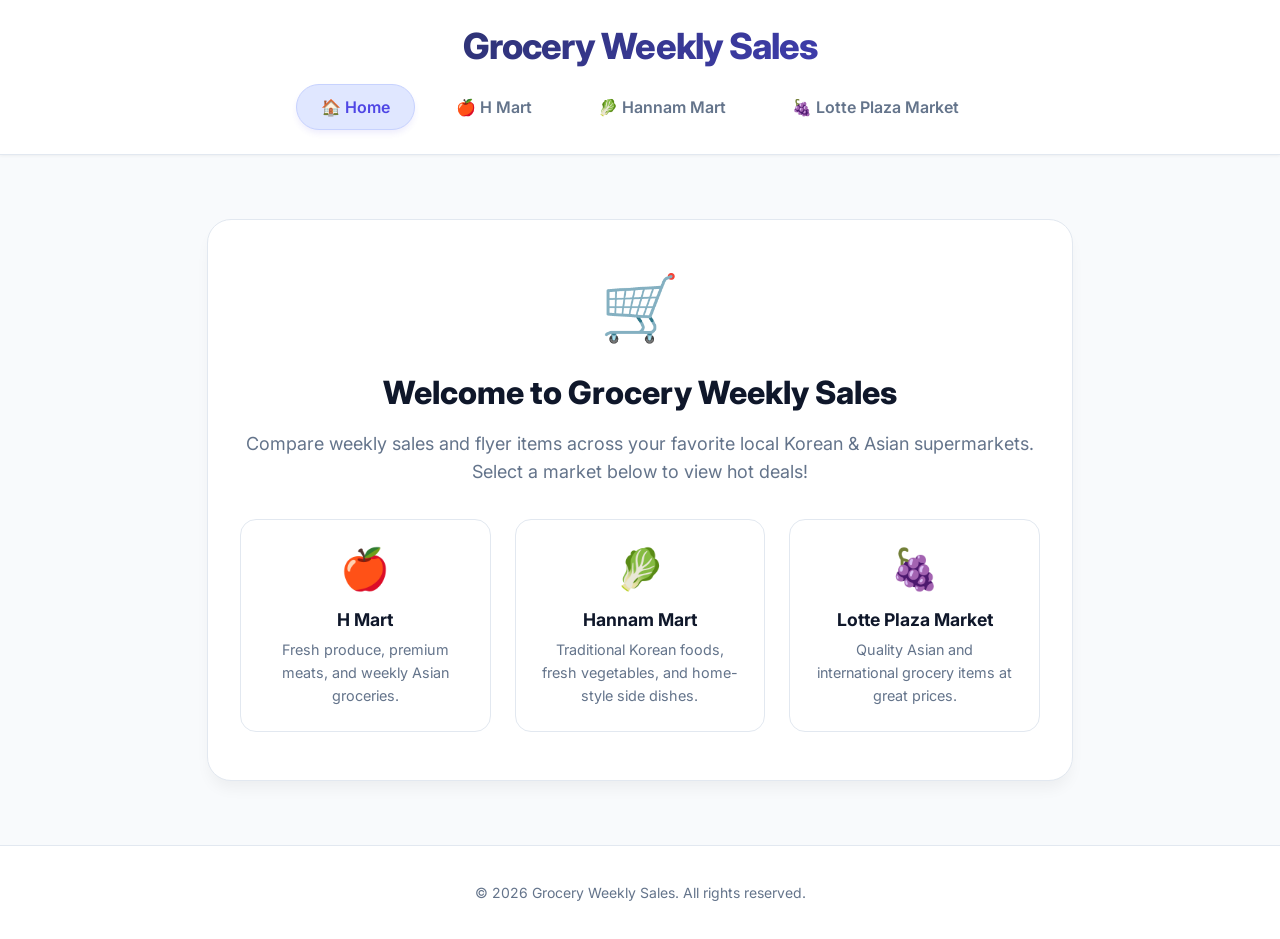
<file: index.html>
<!DOCTYPE html>
<html lang="en">
<head>
  <meta charset="UTF-8" />
  <meta name="viewport" content="width=device-width, initial-scale=1.0" />
  <title>Grocery Weekly Sales</title>
  <link rel="icon" href="data:image/svg+xml,<svg xmlns=%22http://www.w3.org/2000/svg%22 viewBox=%220 0 100 100%22><text y=%22.9em%22 font-size=%2290%22>🛒</text></svg>">
  <link href='/style.css' rel='stylesheet'>
  <link rel="preconnect" href="https://fonts.googleapis.com">
  <link rel="preconnect" href="https://fonts.gstatic.com" crossorigin>
  <link href="https://fonts.googleapis.com/css2?family=Inter:wght@400;600;700;800&display=swap" rel="stylesheet">
</head>
<body>
  <header>
    <div class="header-container">
      <h1>Grocery Weekly Sales</h1>
      <nav>
        <ul class="nav-menu">
          <li><a href="index.html" class="nav-link active-home">🏠 Home</a></li>
          <li><a href="hmart.html" class="nav-link">🍎 H Mart</a></li>
          <li><a href="hannam.html" class="nav-link">🥬 Hannam Mart</a></li>
          <li><a href="lotte.html" class="nav-link">🍇 Lotte Plaza Market</a></li>
        </ul>
      </nav>
    </div>
  </header>

  <main>
    <div class="welcome-card">
      <div class="welcome-logo">🛒</div>
      <h2 class="welcome-title">Welcome to Grocery Weekly Sales</h2>
      <p class="welcome-desc">Compare weekly sales and flyer items across your favorite local Korean & Asian supermarkets. Select a market below to view hot deals!</p>
      
      <div class="welcome-grid">
        <a href="hmart.html" class="welcome-item hmart">
          <div class="welcome-item-icon">🍎</div>
          <div class="welcome-item-title">H Mart</div>
          <p class="welcome-desc" style="font-size: 0.9rem; margin-bottom: 0; margin-top: 0.5rem;">Fresh produce, premium meats, and weekly Asian groceries.</p>
        </a>
        <a href="hannam.html" class="welcome-item hannam">
          <div class="welcome-item-icon">🥬</div>
          <div class="welcome-item-title">Hannam Mart</div>
          <p class="welcome-desc" style="font-size: 0.9rem; margin-bottom: 0; margin-top: 0.5rem;">Traditional Korean foods, fresh vegetables, and home-style side dishes.</p>
        </a>
        <a href="lotte.html" class="welcome-item lotte">
          <div class="welcome-item-icon">🍇</div>
          <div class="welcome-item-title">Lotte Plaza Market</div>
          <p class="welcome-desc" style="font-size: 0.9rem; margin-bottom: 0; margin-top: 0.5rem;">Quality Asian and international grocery items at great prices.</p>
        </a>
      </div>
    </div>
  </main>

  <footer>
    <p>&copy; 2026 Grocery Weekly Sales. All rights reserved.</p>
  </footer>

  <script defer type="text/javascript" src="/main.js"></script>
</body>
</html>
</file>
<file: style.css>
:root {
  --primary-color: #4f46e5;
  --primary-hover: #4338ca;
  --bg-color: #f8fafc;
  --card-bg: #ffffff;
  --text-dark: #0f172a;
  --text-muted: #64748b;
  --border-color: #e2e8f0;
  
  /* Market Colors */
  --hmart-color: #e11d48;
  --hannam-color: #059669;
  --lotte-color: #d97706;
}

body {
  font-family: 'Inter', -apple-system, BlinkMacSystemFont, "Segoe UI", Roboto, sans-serif;
  background-color: var(--bg-color);
  color: var(--text-dark);
  margin: 0;
  padding: 0;
  min-height: 100vh;
  display: flex;
  flex-direction: column;
}

header {
  background-color: #ffffff;
  border-bottom: 1px solid var(--border-color);
  padding: 1.5rem 1rem;
  box-shadow: 0 1px 3px rgba(0, 0, 0, 0.05);
  text-align: center;
  position: sticky;
  top: 0;
  z-index: 100;
}

.header-container {
  max-width: 1200px;
  margin: 0 auto;
}

h1 {
  margin: 0 0 1rem 0;
  font-size: 2.25rem;
  font-weight: 800;
  letter-spacing: -0.025em;
  background: linear-gradient(135deg, #1e293b 0%, #4f46e5 100%);
  -webkit-background-clip: text;
  -webkit-text-fill-color: transparent;
}

/* Navigation Bar */
.nav-menu {
  display: flex;
  justify-content: center;
  gap: 1rem;
  list-style: none;
  padding: 0;
  margin: 0;
  flex-wrap: wrap;
}

.nav-link {
  text-decoration: none;
  font-weight: 600;
  font-size: 1rem;
  padding: 0.75rem 1.5rem;
  border-radius: 9999px;
  transition: all 0.2s ease-in-out;
  color: var(--text-muted);
  border: 1px solid transparent;
  display: inline-flex;
  align-items: center;
  gap: 0.5rem;
}

.nav-link:hover {
  background-color: #f1f5f9;
  color: var(--text-dark);
}

/* Active states for each market tab */
.nav-link.active-hmart {
  background-color: #ffe4e6;
  color: var(--hmart-color);
  border-color: #fecdd3;
  box-shadow: 0 4px 6px -1px rgba(225, 29, 72, 0.1);
}

.nav-link.active-hannam {
  background-color: #d1fae5;
  color: var(--hannam-color);
  border-color: #a7f3d0;
  box-shadow: 0 4px 6px -1px rgba(5, 96, 105, 0.1);
}

.nav-link.active-lotte {
  background-color: #fef3c7;
  color: var(--lotte-color);
  border-color: #fde68a;
  box-shadow: 0 4px 6px -1px rgba(217, 119, 6, 0.1);
}

.nav-link.active-home {
  background-color: #e0e7ff;
  color: var(--primary-color);
  border-color: #c7d2fe;
  box-shadow: 0 4px 6px -1px rgba(79, 70, 229, 0.1);
}

/* Content Area */
main {
  flex: 1;
  max-width: 1200px;
  width: 100%;
  margin: 2rem auto;
  padding: 0 1.5rem;
  box-sizing: border-box;
}

/* Page Intro */
.page-intro {
  text-align: center;
  margin-bottom: 3rem;
}

.page-intro h2 {
  font-size: 1.75rem;
  font-weight: 700;
  margin-bottom: 0.5rem;
}

.page-intro p {
  color: var(--text-muted);
  font-size: 1.1rem;
  max-width: 600px;
  margin: 0 auto;
}

/* Grid Layout */
.sales-grid {
  display: grid;
  grid-template-columns: repeat(auto-fill, minmax(280px, 1fr));
  gap: 2rem;
  margin-bottom: 3rem;
}

/* Product Card */
.product-card {
  background-color: var(--card-bg);
  border: 1px solid var(--border-color);
  border-radius: 1rem;
  overflow: hidden;
  transition: transform 0.2s ease, box-shadow 0.2s ease;
  position: relative;
  display: flex;
  flex-direction: column;
}

.product-card:hover {
  transform: translateY(-4px);
  box-shadow: 0 12px 20px -8px rgba(0, 0, 0, 0.08);
}

.badge {
  position: absolute;
  top: 1rem;
  left: 1rem;
  background-color: var(--primary-color);
  color: white;
  padding: 0.25rem 0.75rem;
  border-radius: 9999px;
  font-size: 0.75rem;
  font-weight: 700;
  text-transform: uppercase;
  z-index: 10;
}

.badge-hmart { background-color: var(--hmart-color); }
.badge-hannam { background-color: var(--hannam-color); }
.badge-lotte { background-color: var(--lotte-color); }

.product-image-container {
  height: 200px;
  background-color: #f8fafc;
  display: flex;
  align-items: center;
  justify-content: center;
  font-size: 3rem;
  border-bottom: 1px solid var(--border-color);
}

.product-info {
  padding: 1.5rem;
  display: flex;
  flex-direction: column;
  flex-grow: 1;
}

.product-category {
  font-size: 0.75rem;
  text-transform: uppercase;
  font-weight: 700;
  color: var(--text-muted);
  margin-bottom: 0.5rem;
  letter-spacing: 0.05em;
}

.product-title {
  font-size: 1.1rem;
  font-weight: 700;
  color: var(--text-dark);
  margin: 0 0 0.75rem 0;
  line-height: 1.4;
}

.price-container {
  display: flex;
  align-items: baseline;
  gap: 0.5rem;
  margin-top: auto;
  margin-bottom: 1rem;
}

.sale-price {
  font-size: 1.5rem;
  font-weight: 800;
  color: #ef4444;
}

.regular-price {
  font-size: 1rem;
  text-decoration: line-through;
  color: var(--text-muted);
}

.card-action {
  background-color: #f8fafc;
  border: 1px solid var(--border-color);
  color: var(--text-dark);
  padding: 0.75rem;
  border-radius: 0.5rem;
  font-weight: 600;
  text-align: center;
  cursor: pointer;
  transition: all 0.2s ease;
  user-select: none;
  font-size: 0.9rem;
}

.card-action:hover {
  background-color: var(--primary-color);
  color: white;
  border-color: var(--primary-color);
}

/* Home Welcome Layout */
.welcome-card {
  background-color: var(--card-bg);
  border: 1px solid var(--border-color);
  border-radius: 1.5rem;
  padding: 3rem 2rem;
  text-align: center;
  max-width: 800px;
  margin: 2rem auto;
  box-shadow: 0 10px 15px -3px rgba(0, 0, 0, 0.05);
}

.welcome-logo {
  font-size: 4rem;
  margin-bottom: 1.5rem;
}

.welcome-title {
  font-size: 2rem;
  font-weight: 800;
  margin-bottom: 1rem;
}

.welcome-desc {
  color: var(--text-muted);
  font-size: 1.125rem;
  line-height: 1.6;
  margin-bottom: 2rem;
}

.welcome-grid {
  display: grid;
  grid-template-columns: repeat(auto-fit, minmax(220px, 1fr));
  gap: 1.5rem;
  margin-top: 2rem;
}

.welcome-item {
  border: 1px solid var(--border-color);
  border-radius: 1rem;
  padding: 1.5rem;
  text-decoration: none;
  color: var(--text-dark);
  transition: all 0.2s ease;
}

.welcome-item:hover {
  transform: translateY(-2px);
  box-shadow: 0 4px 12px rgba(0, 0, 0, 0.05);
}

.welcome-item.hmart:hover { border-color: var(--hmart-color); }
.welcome-item.hannam:hover { border-color: var(--hannam-color); }
.welcome-item.lotte:hover { border-color: var(--lotte-color); }

.welcome-item-icon {
  font-size: 2.5rem;
  margin-bottom: 1rem;
}

.welcome-item-title {
  font-weight: 700;
  font-size: 1.1rem;
  margin-bottom: 0.5rem;
}

/* Footer */
footer {
  background-color: #ffffff;
  border-top: 1px solid var(--border-color);
  padding: 1.5rem;
  text-align: center;
  color: var(--text-muted);
  font-size: 0.875rem;
}

/* Flyer Viewer styles */
.flyer-container {
  background-color: var(--card-bg);
  border: 1px solid var(--border-color);
  border-radius: 1.5rem;
  padding: 2rem;
  box-shadow: 0 10px 15px -3px rgba(0, 0, 0, 0.05);
  margin: 1rem auto 3rem auto;
  max-width: 1000px;
}

.flyer-tabs {
  display: flex;
  justify-content: center;
  gap: 0.5rem;
  margin-bottom: 2rem;
  flex-wrap: wrap;
  border-bottom: 1px solid var(--border-color);
  padding-bottom: 1.5rem;
}

.flyer-tab-btn {
  background-color: #f1f5f9;
  border: 1px solid transparent;
  color: var(--text-muted);
  padding: 0.75rem 1.25rem;
  border-radius: 0.5rem;
  font-weight: 600;
  cursor: pointer;
  transition: all 0.2s ease;
  font-size: 0.95rem;
}

.flyer-tab-btn:hover {
  background-color: #e2e8f0;
  color: var(--text-dark);
}

.flyer-tab-btn.active {
  background-color: var(--primary-color);
  color: white;
  box-shadow: 0 4px 6px -1px rgba(0, 0, 0, 0.1);
}

/* H Mart specific active tab */
.hmart-theme .flyer-tab-btn.active {
  background-color: var(--hmart-color);
  box-shadow: 0 4px 6px -1px rgba(225, 29, 72, 0.2);
}

/* Hannam specific active tab */
.hannam-theme .flyer-tab-btn.active {
  background-color: var(--hannam-color);
  box-shadow: 0 4px 6px -1px rgba(5, 150, 105, 0.2);
}

/* Lotte specific active tab */
.lotte-theme .flyer-tab-btn.active {
  background-color: var(--lotte-color);
  box-shadow: 0 4px 6px -1px rgba(217, 119, 6, 0.2);
}

.flyer-image-wrapper {
  display: flex;
  justify-content: center;
  align-items: center;
  border-radius: 1rem;
  overflow: hidden;
  background-color: #f8fafc;
  border: 1px solid var(--border-color);
  position: relative;
  box-shadow: inset 0 2px 4px 0 rgba(0, 0, 0, 0.06);
  padding: 1rem;
  min-height: 400px;
}

.flyer-image {
  max-width: 100%;
  height: auto;
  border-radius: 0.5rem;
  box-shadow: 0 4px 10px rgba(0,0,0,0.1);
  transition: transform 0.3s ease;
}

.flyer-image:hover {
  transform: scale(1.01);
}

.flyer-actions {
  display: flex;
  justify-content: center;
  gap: 1rem;
  margin-top: 1.5rem;
}

.flyer-action-btn {
  display: inline-flex;
  align-items: center;
  gap: 0.5rem;
  background-color: #ffffff;
  border: 1px solid var(--border-color);
  color: var(--text-dark);
  padding: 0.6rem 1.2rem;
  border-radius: 0.5rem;
  font-weight: 600;
  text-decoration: none;
  cursor: pointer;
  transition: all 0.2s;
  font-size: 0.9rem;
}

.flyer-action-btn:hover {
  background-color: #f8fafc;
  border-color: #cbd5e1;
  transform: translateY(-1px);
}
</file>
